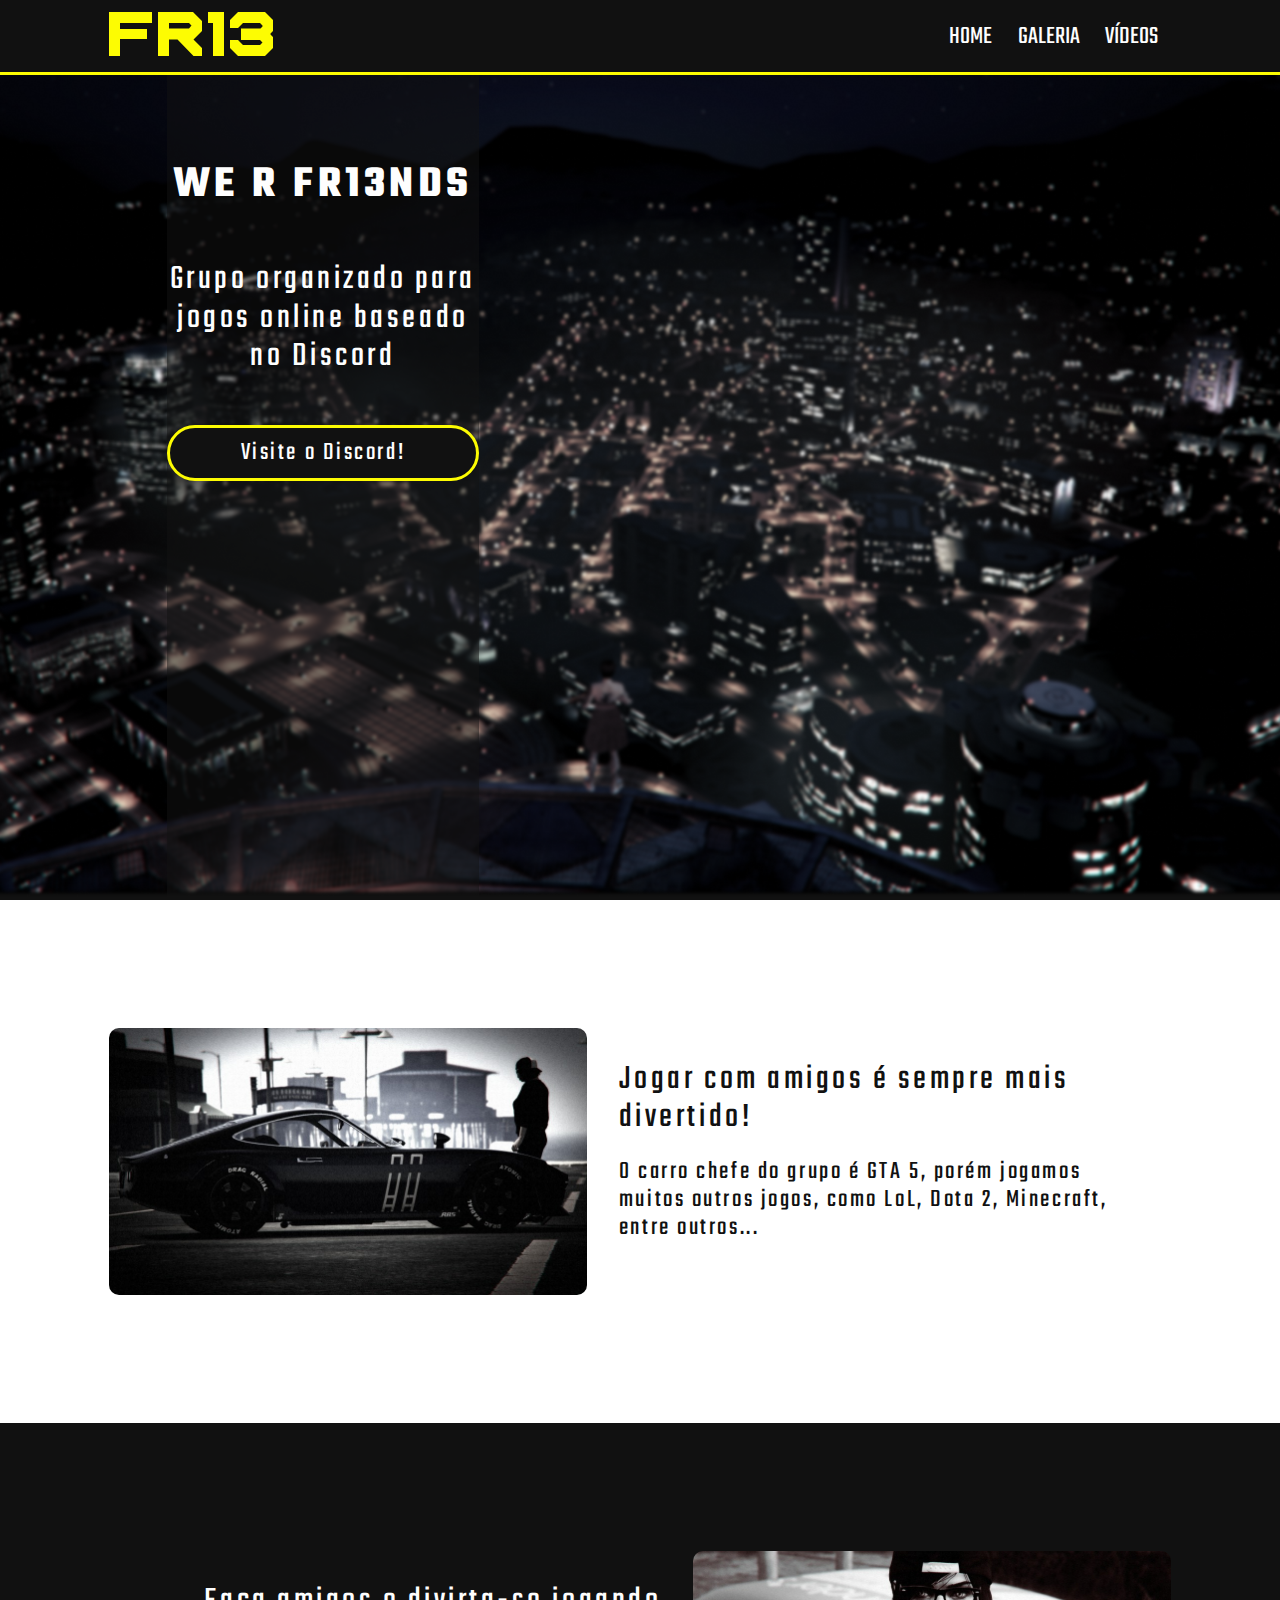
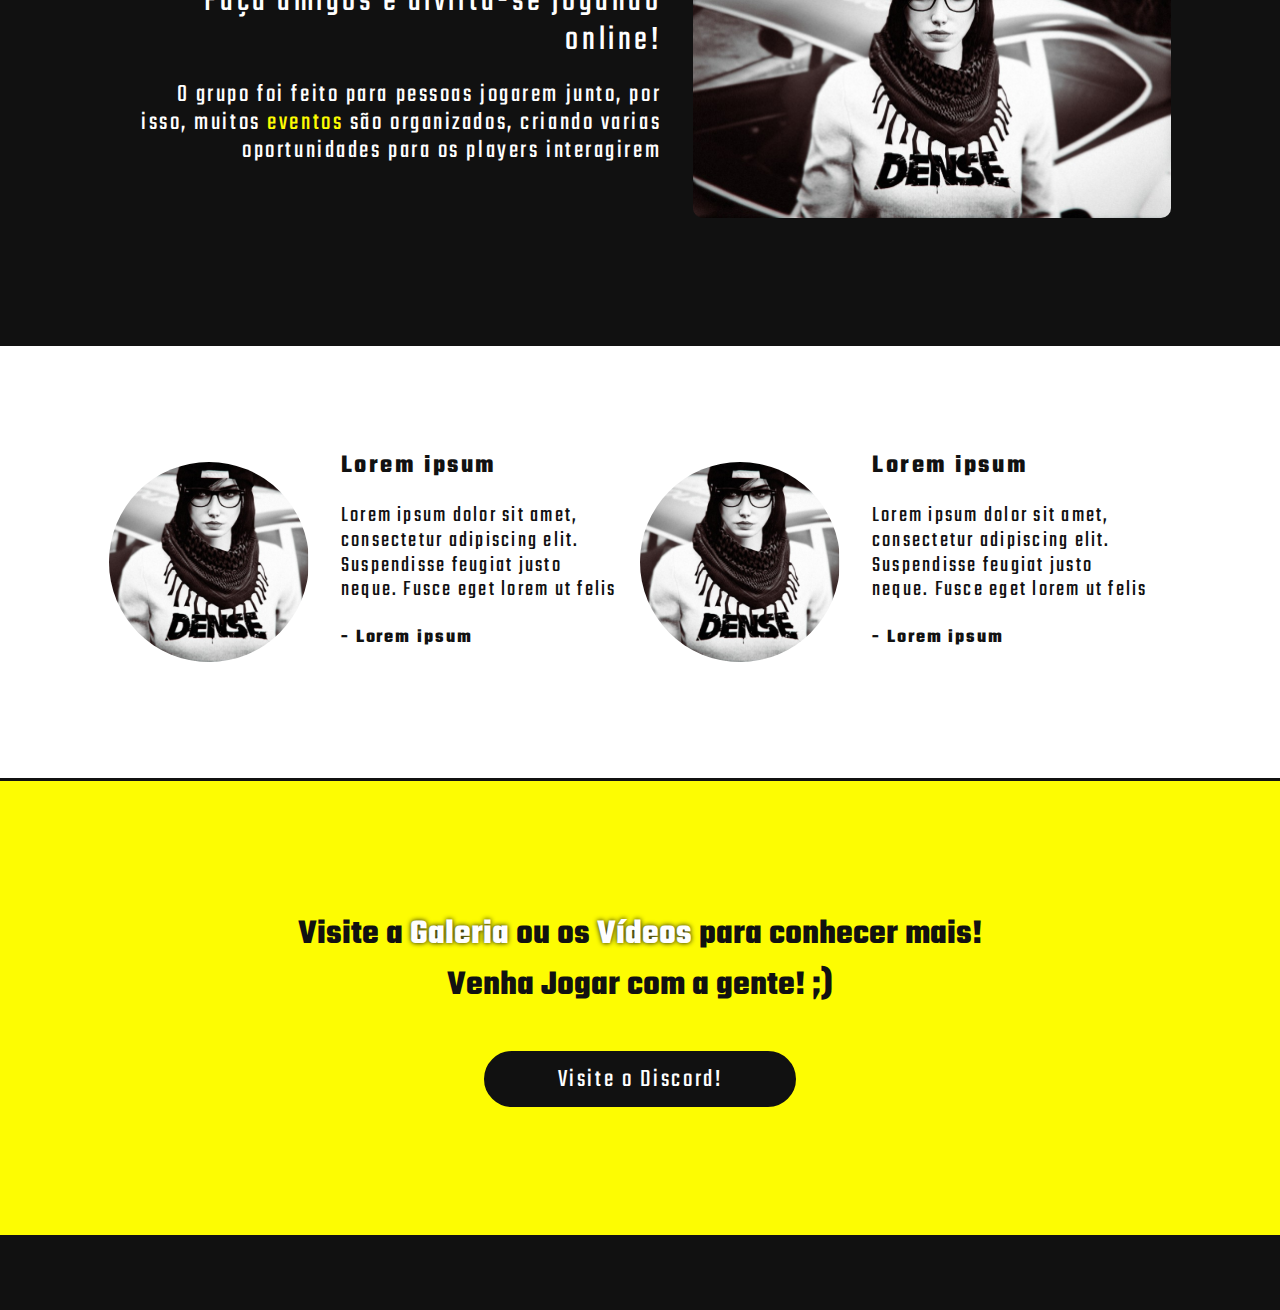
<file: index.html>
<!DOCTYPE html>
<html lang="pt-BR">
  <head>
    <meta charset="UTF-8" />
    <meta name="viewport" content="width=device-width, initial-scale=1.0" />
    <link
      rel="shortcut icon"
      href="/images/index-imgs/favicon.png"
      type="image/x-icon"
    />
    <link
      href="https://fonts.googleapis.com/css2?family=Teko:wght@400;700&display=swap"
      rel="stylesheet"
    />
    <link rel="stylesheet" href="/styles/css/style.css" />
    <title>FR13NDS</title>
  </head>
  <body>
    <header class="header is-mobile" id="header">
      <nav class="header__nav container flex-jcsb-aic" id="navbar">
        <a href="/index.html">
          <img src="/images/index-imgs/fr13-vector.svg" alt="Fr13ends logo" />
        </a>
        <div class="header__burg" id="burg-btn">
          <span></span>
          <span></span>
          <span></span>
        </div>
        <ul class="header__menu flex-jcsb-aic">
          <li><a href="/index.html" class="fs-med">Home</a></li>
          <li><a href="/galeria" class="fs-med">Galeria</a></li>
          <li><a href="/videos" class="fs-med">Vídeos</a></li>
        </ul>
      </nav>
      <section class="header__hero container">
        <div class="hero-txt flex-aic-fdc">
          <h1 class="fs-bigger">WE R FR13NDS</h1>
          <h2 class="fs-big">
            Grupo organizado para <br />jogos online baseado <br />no Discord
          </h2>
          <a
            class="fs-med button"
            href="https://discord.gg/D2QTAe2zX8"
            target="_blank"
            >Visite o Discord!</a
          >
        </div>
      </section>
    </header>

    <main>
      <section class="about container flex-aic">
        <img src="/images/gallery-imgs/city-alive11.png" alt="imagem carro" />
        <div class="about__txt">
          <h2 class="fs-big">Jogar com amigos é sempre mais divertido!</h2>
          <p class="fs-med">
            O carro chefe do grupo é GTA 5, porém jogamos muitos outros jogos,
            como LoL, Dota 2, Minecraft, entre outros...
          </p>
        </div>
      </section>
      <section class="about container flex-aic invert-section">
        <div class="about__txt">
          <h2 class="fs-big">Faça amigos e divirta-se jogando online!</h2>
          <p class="fs-med">
            O grupo foi feito para pessoas jogarem junto, por isso, muitos
            <a href="/videos">eventos</a> são organizados, criando varias
            oportunidades para os players interagirem
          </p>
        </div>
        <img src="/images/gallery-imgs/city-alive10.png" alt="imagem garota" />
      </section>
      <section class="testimonial container flex-jcsb-aic">
        <div class="testimonial__box flex-aic">
          <img src="/images/index-imgs/avatar.png" alt="avatar" />
          <div class="testimonial__txt">
            <p class="fs-med">Lorem ipsum</p>
            <p class="fs-small">
              Lorem ipsum dolor sit amet, consectetur adipiscing elit.
              Suspendisse feugiat justo neque. Fusce eget lorem ut felis
            </p>
            <p class="fs-smaller">- Lorem ipsum</p>
          </div>
        </div>
        <div class="testimonial__box flex-aic">
          <img src="/images/index-imgs/avatar.png" alt="avatar" />
          <div class="testimonial__txt">
            <p class="fs-med">Lorem ipsum</p>
            <p class="fs-small">
              Lorem ipsum dolor sit amet, consectetur adipiscing elit.
              Suspendisse feugiat justo neque. Fusce eget lorem ut felis
            </p>
            <p class="fs-smaller">- Lorem ipsum</p>
          </div>
        </div>
      </section>
    </main>

    <footer class="footer">
      <div class="footer__cta flex-aic-fdc flex-jcc">
        <h2 class="fs-big">
          Visite a <a href="/galeria">Galeria</a> ou os
          <a href="/videos">Vídeos</a> para conhecer mais!
        </h2>
        <h2 class="fs-big">Venha Jogar com a gente! ;)</h2>
        <a
          class="fs-med button btn-mod"
          href="https://discord.com/invite/D2QTAe2zX8"
          target="_blank"
          >Visite o Discord!</a
        >
      </div>
      <div class="footer__bar"></div>
    </footer>

    <script src="/js/main.js"></script>
  </body>
</html>
</file>
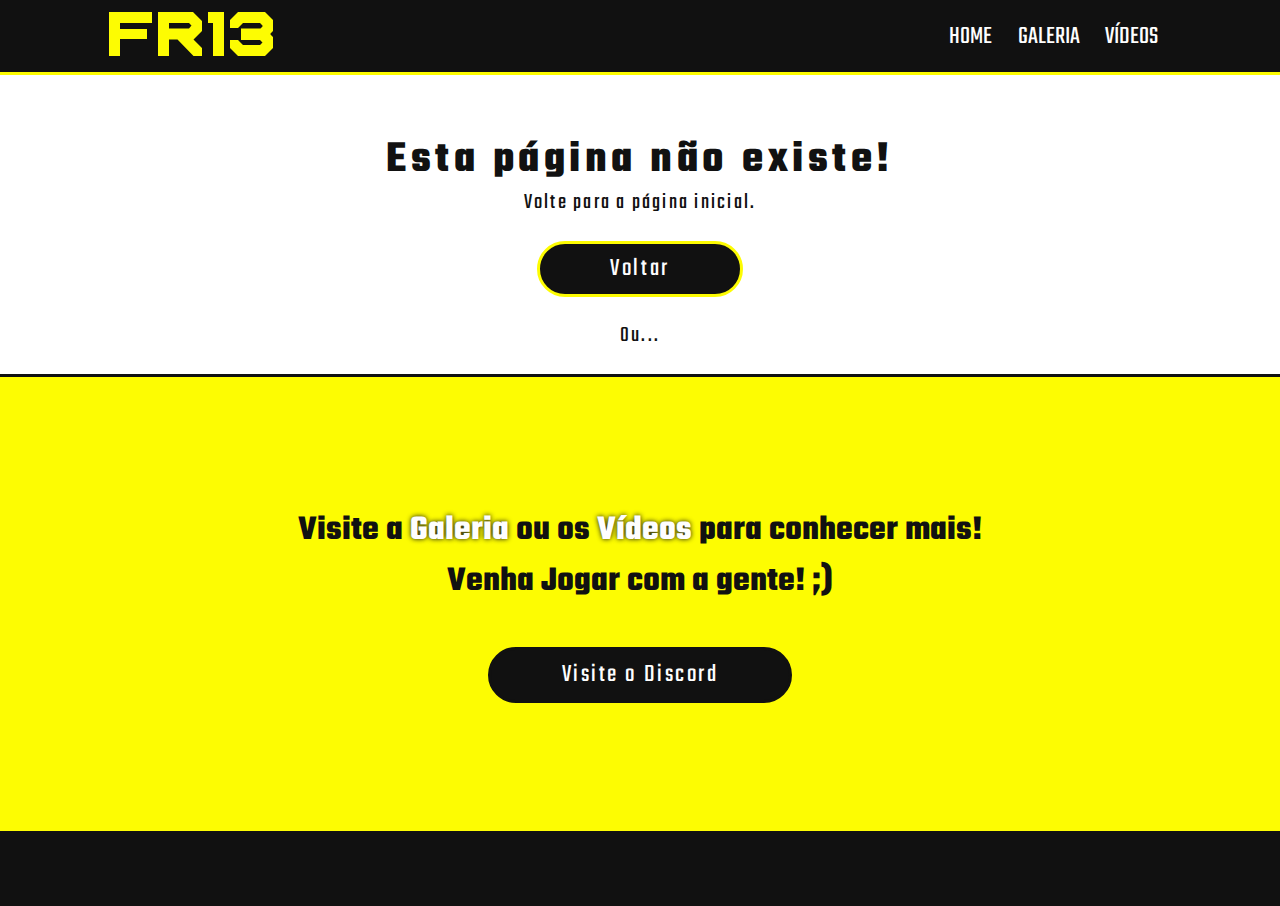
<file: 404error.html>
<!DOCTYPE html>
<html lang="pt-BR">
  <head>
    <meta charset="UTF-8" />
    <meta name="viewport" content="width=device-width, initial-scale=1.0" />
    <link
      rel="shortcut icon"
      href="/images/index-imgs/favicon.png"
      type="image/x-icon"
    />
    <link
      href="https://fonts.googleapis.com/css2?family=Teko:wght@400;700&display=swap"
      rel="stylesheet"
    />
    <link rel="stylesheet" href="/styles/css/style.css" />
    <title>FR13NDS</title>
  </head>
  <body>
    <header class="header is-mobile" id="header">
      <nav class="header__nav container flex-jcsb-aic" id="navbar">
        <a href="/index.html">
          <img src="/images/index-imgs/fr13-vector.svg" alt="Fr13ends logo" />
        </a>
        <div class="header__burg" id="burg-btn">
          <span></span>
          <span></span>
          <span></span>
        </div>
        <ul class="header__menu flex-jcsb-aic">
          <li><a href="/index.html" class="fs-med">Home</a></li>
          <li><a href="/gallery.html" class="fs-med">Galeria</a></li>
          <li><a href="/videos.html" class="fs-med">Vídeos</a></li>
        </ul>
      </nav>
    </header>

    <div class="gallery container flex-aic-fdc">
      <h1 class="fs-bigger">Esta página não existe!</h1>
      <p class="fs-small">Volte para a página inicial.</p>
      <a class="fs-med button" href="/index.html">Voltar</a>
      <p class="fs-small err-spc">Ou...</p>
    </div>

    <footer class="footer">
      <div class="footer__cta flex-aic-fdc flex-jcc">
        <h2 class="fs-big">
          Visite a <a href="/gallery.html">Galeria</a> ou os
          <a href="/videos.html">Vídeos</a> para conhecer mais!
        </h2>
        <h2 class="fs-big">Venha Jogar com a gente! ;)</h2>
        <a class="fs-med button btn-mod" href="#" target="_blank"
          >Visite o Discord</a
        >
      </div>
      <div class="footer__bar"></div>
    </footer>

    <script src="/js/main.js"></script>
  </body>
</html>
</file>
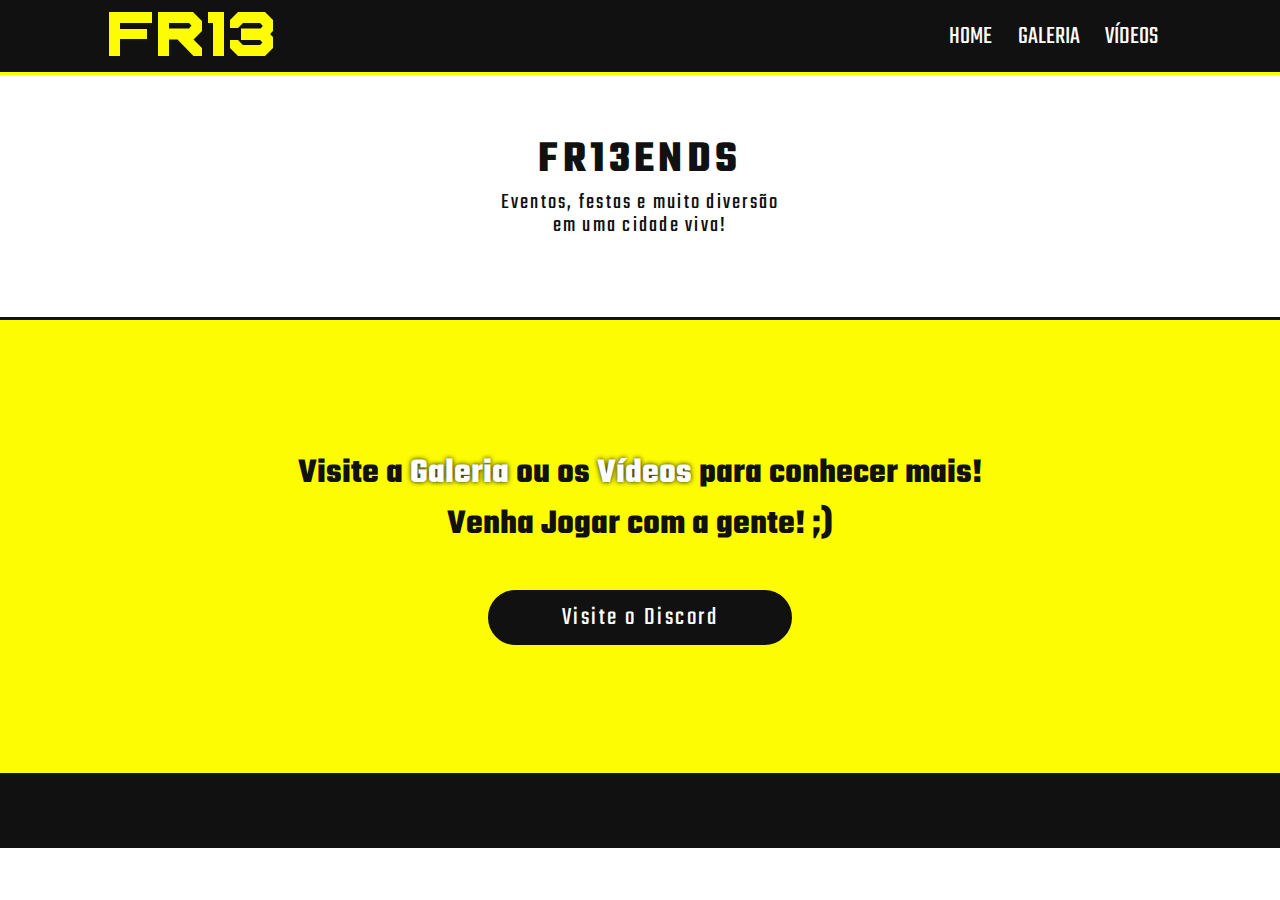
<file: gallery.html>
<!DOCTYPE html>
<html lang="pt-BR">
<head>
    <meta charset="UTF-8">
    <meta name="viewport" content="width=device-width, initial-scale=1.0">
    <link rel="shortcut icon" href="/images/index-imgs/favicon.png" type="image/x-icon">
    <link href="https://fonts.googleapis.com/css2?family=Teko:wght@400;700&display=swap" rel="stylesheet">
    <link rel="stylesheet" href="/styles/css/style.css">
    <title>FR13NDS</title>
</head>
<body>
    <header class="header is-mobile" id="header">
        <nav class="header__nav container flex-jcsb-aic" id="navbar">
            <a href="/index.html">
                <img src="/images/index-imgs/fr13-vector.svg" alt="Fr13ends logo">
            </a>
            <div class="header__burg" id="burg-btn">
                <span></span>
                <span></span>
                <span></span>
            </div>
            <ul class="header__menu flex-jcsb-aic">
                <li><a href="/index.html" class="fs-med">Home</a></li>
                <li><a href="/gallery.html" class="fs-med">Galeria</a></li>
                <li><a href="/videos.html" class="fs-med">Vídeos</a></li>
            </ul>
        </nav>
    </header>

    <div class="gallery container flex-aic-fdc">
        <h1 class="fs-bigger">FR13ENDS</h1>
        <p class="fs-small">Eventos, festas e muito diversão <br>em uma cidade viva!</p>
        <div class="gallery__grid" id="gallery-grid"></div>
    </div>

    <footer class="footer">
        <div class="footer__cta flex-aic-fdc flex-jcc">
            <h2 class="fs-big">Visite a <a href="/gallery.html">Galeria</a> ou os <a href="/videos.html">Vídeos</a> para conhecer mais!</h2>
            <h2 class="fs-big">Venha Jogar com a gente! ;)</h2>
            <button class="btn-mod fs-med">Visite o Discord</button>
        </div>
        <div class="footer__bar"></div>
    </footer>

    <script src="/js/main.js"></script>
    <script src="/js/gallery.js"></script>
</body>
</html>
</file>
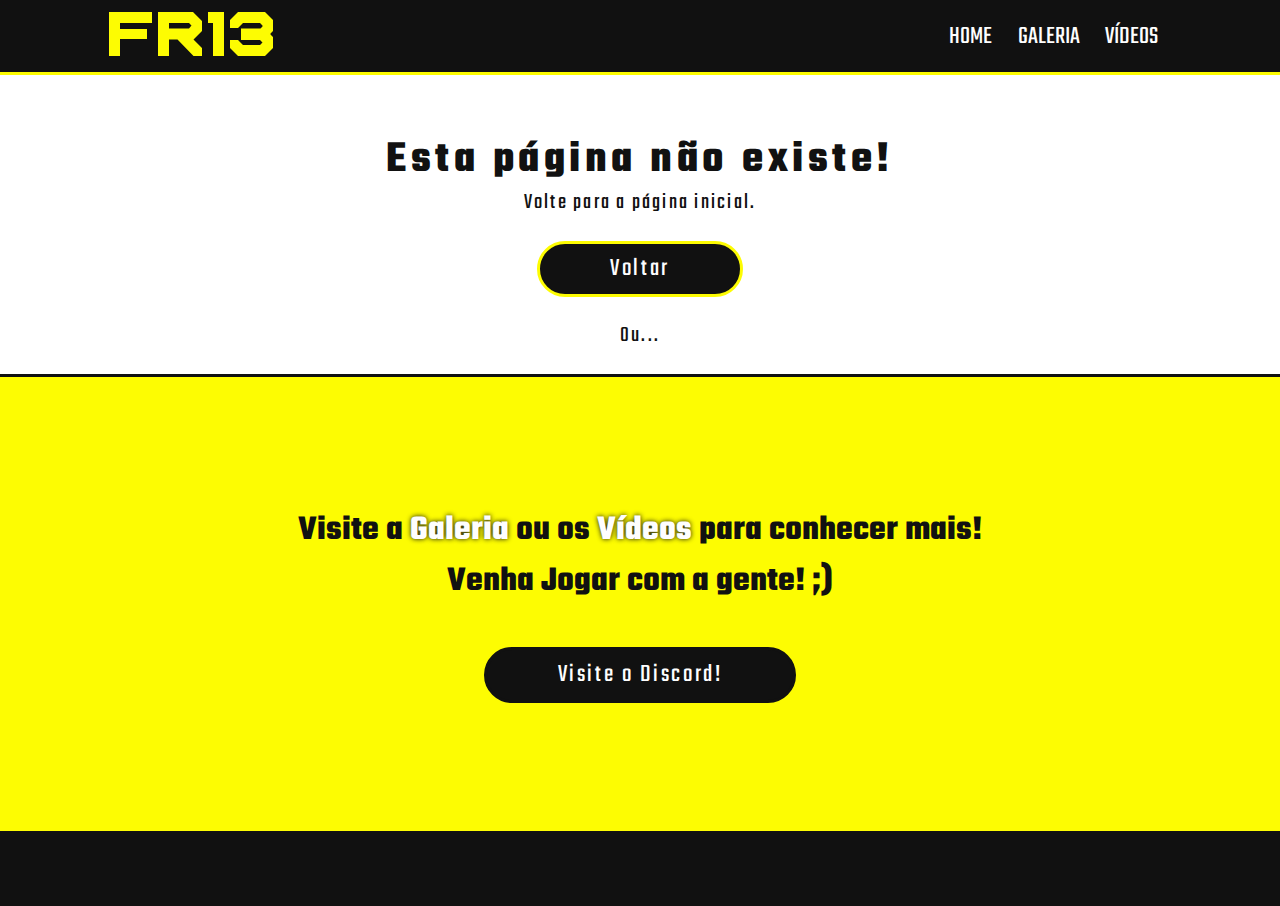
<file: pagina-nao-encontrada.html>
<!DOCTYPE html>
<html lang="pt-BR">
  <head>
    <meta charset="UTF-8" />
    <meta name="viewport" content="width=device-width, initial-scale=1.0" />
    <link
      rel="shortcut icon"
      href="/images/index-imgs/favicon.png"
      type="image/x-icon"
    />
    <link
      href="https://fonts.googleapis.com/css2?family=Teko:wght@400;700&display=swap"
      rel="stylesheet"
    />
    <link rel="stylesheet" href="/styles/css/style.css" />
    <title>FR13NDS</title>
  </head>
  <body>
    <header class="header is-mobile" id="header">
      <nav class="header__nav container flex-jcsb-aic" id="navbar">
        <a href="/index.html">
          <img src="/images/index-imgs/fr13-vector.svg" alt="Fr13ends logo" />
        </a>
        <div class="header__burg" id="burg-btn">
          <span></span>
          <span></span>
          <span></span>
        </div>
        <ul class="header__menu flex-jcsb-aic">
          <li><a href="/index.html" class="fs-med">Home</a></li>
          <li><a href="/galeria" class="fs-med">Galeria</a></li>
          <li><a href="/videos" class="fs-med">Vídeos</a></li>
        </ul>
      </nav>
    </header>

    <div class="gallery container flex-aic-fdc">
      <h1 class="fs-bigger">Esta página não existe!</h1>
      <p class="fs-small">Volte para a página inicial.</p>
      <a class="fs-med button" href="/index.html">Voltar</a>
      <p class="fs-small err-spc">Ou...</p>
    </div>

    <footer class="footer">
      <div class="footer__cta flex-aic-fdc flex-jcc">
        <h2 class="fs-big">
          Visite a <a href="/galeria">Galeria</a> ou os
          <a href="/videos">Vídeos</a> para conhecer mais!
        </h2>
        <h2 class="fs-big">Venha Jogar com a gente! ;)</h2>
        <a
          class="fs-med button btn-mod"
          href="https://discord.com/invite/D2QTAe2zX8"
          target="_blank"
          >Visite o Discord!</a
        >
      </div>
      <div class="footer__bar"></div>
    </footer>

    <script src="/js/main.js"></script>
  </body>
</html>
</file>
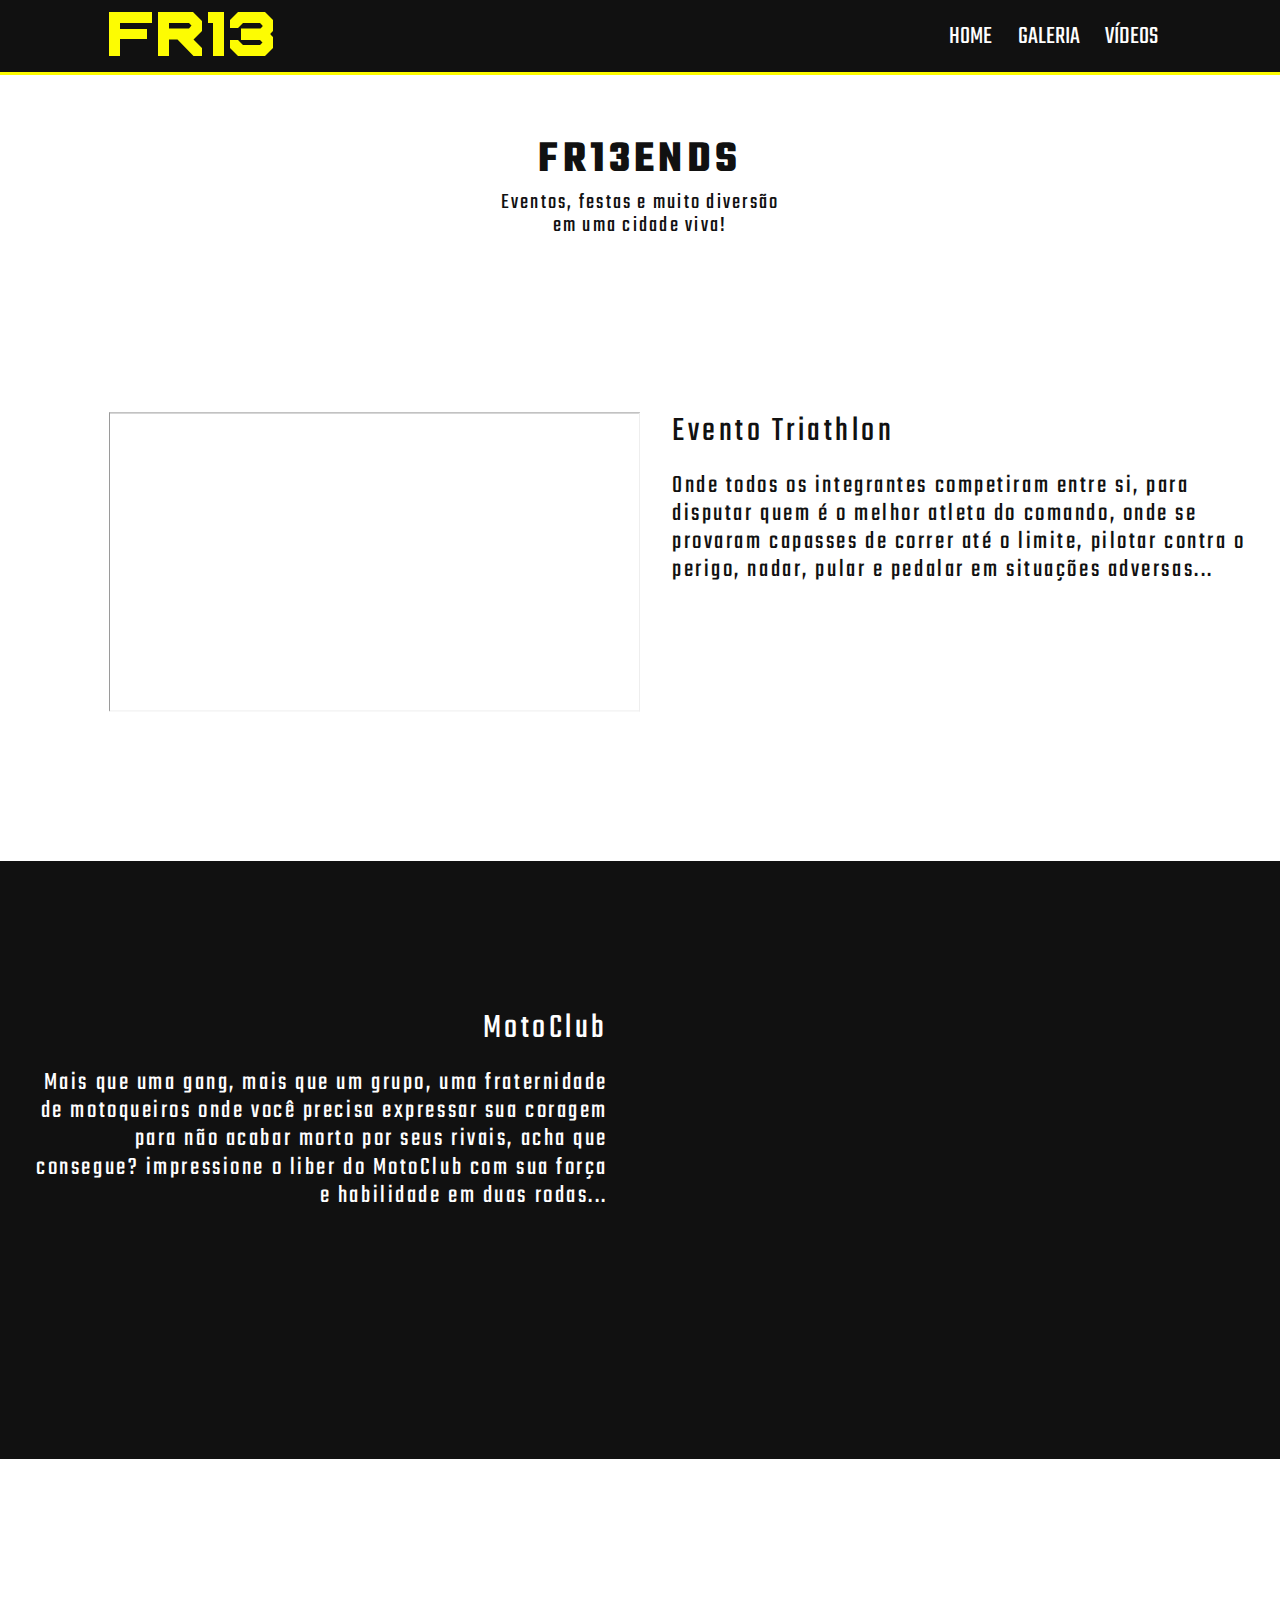
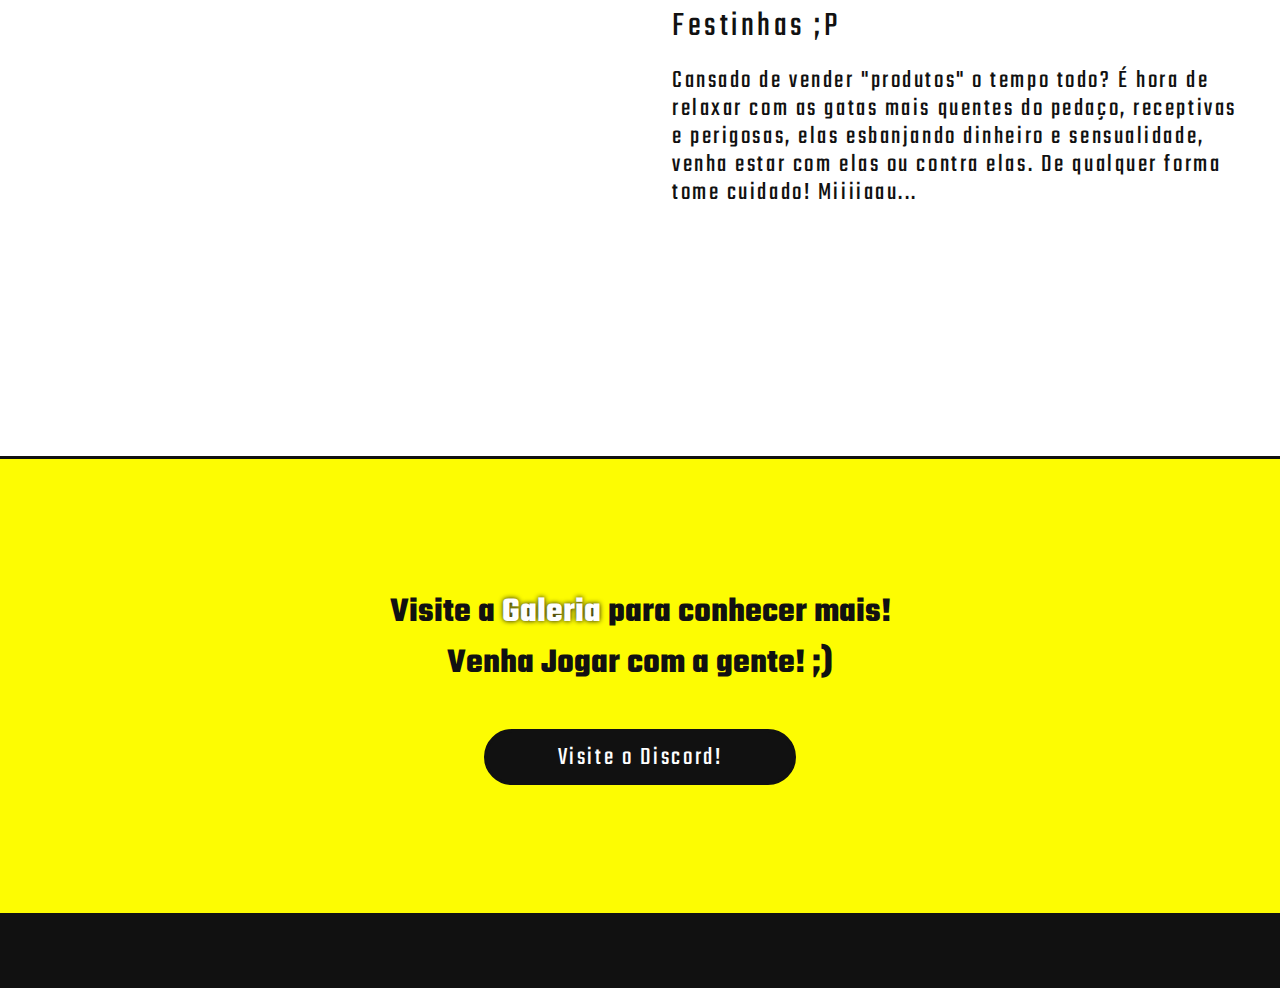
<file: videos.html>
<!DOCTYPE html>
<html lang="pt-BR">
  <head>
    <meta charset="UTF-8" />
    <meta name="viewport" content="width=device-width, initial-scale=1.0" />
    <link
      rel="shortcut icon"
      href="/images/index-imgs/favicon.png"
      type="image/x-icon"
    />
    <link
      href="https://fonts.googleapis.com/css2?family=Teko:wght@400;700&display=swap"
      rel="stylesheet"
    />
    <link rel="stylesheet" href="/styles/css/style.css" />
    <title>FR13NDS</title>
  </head>
  <body>
    <header class="header is-mobile" id="header">
      <nav class="header__nav container flex-jcsb-aic" id="navbar">
        <a href="/index.html">
          <img src="/images/index-imgs/fr13-vector.svg" alt="Fr13ends logo" />
        </a>
        <div class="header__burg" id="burg-btn">
          <span></span>
          <span></span>
          <span></span>
        </div>
        <ul class="header__menu flex-jcsb-aic">
          <li><a href="/index.html" class="fs-med">Home</a></li>
          <li><a href="/galeria" class="fs-med">Galeria</a></li>
          <li><a href="/videos" class="fs-med">Vídeos</a></li>
        </ul>
      </nav>
    </header>

    <div class="gallery container flex-aic-fdc">
      <h1 class="fs-bigger">FR13ENDS</h1>
      <p class="fs-small">
        Eventos, festas e muito diversão <br />em uma cidade viva!
      </p>
    </div>

    <main>
      <section class="video-box container">
        <div class="video-box__iframe-box">
          <iframe
            width="560"
            height="315"
            src="https://www.youtube.com/embed/bSn06po4SDU"
            frameborder="1"
            allow="accelerometer; autoplay; clipboard-write; encrypted-media; gyroscope; picture-in-picture"
            allowfullscreen
          ></iframe>
        </div>
        <div class="about__txt ta-c txt-adj">
          <h2 class="fs-big">Evento Triathlon</h2>
          <p class="fs-med">
            Onde todos os integrantes competiram entre si, para disputar quem é
            o melhor atleta do comando, onde se provaram capasses de correr até
            o limite, pilotar contra o perigo, nadar, pular e pedalar em
            situações adversas...
          </p>
        </div>
      </section>

      <section class="video-box container invert-section">
        <div class="about__txt ta-c txt-adj">
          <h2 class="fs-big">MotoClub</h2>
          <p class="fs-med">
            Mais que uma gang, mais que um grupo, uma fraternidade de
            motoqueiros onde você precisa expressar sua coragem para não acabar
            morto por seus rivais, acha que consegue? impressione o liber do
            MotoClub com sua força e habilidade em duas rodas...
          </p>
        </div>
        <div class="video-box__iframe-box ta-l">
          <iframe
            width="560"
            height="315"
            src="https://www.youtube.com/embed/0nmMMc-XxvU"
            frameborder="0"
            allow="accelerometer; autoplay; clipboard-write; encrypted-media; gyroscope; picture-in-picture"
            allowfullscreen
          ></iframe>
        </div>
      </section>

      <section class="video-box container pd-t">
        <div class="video-box__iframe-box">
          <iframe
            width="560"
            height="315"
            src="https://www.youtube.com/embed/0M7DU5tKjxM"
            frameborder="0"
            allow="accelerometer; autoplay; clipboard-write; encrypted-media; gyroscope; picture-in-picture"
            allowfullscreen
          ></iframe>
        </div>
        <div class="about__txt ta-c txt-adj">
          <h2 class="fs-big">Festinhas ;P</h2>
          <p class="fs-med">
            Cansado de vender "produtos" o tempo todo? É hora de relaxar com as
            gatas mais quentes do pedaço, receptivas e perigosas, elas
            esbanjando dinheiro e sensualidade, venha estar com elas ou contra
            elas. De qualquer forma tome cuidado! Miiiiaau...
          </p>
        </div>
      </section>
    </main>

    <footer class="footer adjust-footer">
      <div class="footer__cta flex-aic-fdc flex-jcc">
        <h2 class="fs-big">
          Visite a <a href="/galeria">Galeria</a> para conhecer mais!
        </h2>
        <h2 class="fs-big">Venha Jogar com a gente! ;)</h2>
        <a
          class="fs-med button btn-mod"
          href="https://discord.com/invite/D2QTAe2zX8"
          target="_blank"
          >Visite o Discord!</a
        >
      </div>
      <div class="footer__bar"></div>
    </footer>

    <script src="/js/main.js"></script>
  </body>
</html>
</file>
<file: styles/css/style.css>
* {
  margin: 0;
  padding: 0;
  -webkit-box-sizing: border-box;
          box-sizing: border-box;
  font-family: "Teko", sans-serif;
}

html,
body {
  overflow-x: hidden;
}

body {
  position: relative;
  width: 100vw;
  font-size: 62.5%;
  color: #111111;
}

a {
  text-decoration: none;
  color: #fefefe;
}

ul {
  list-style: none;
}

.lock-screen {
  overflow-y: hidden;
}

.err-spc {
  margin-top: 1.75rem;
}

button,
.button {
  cursor: pointer;
  background-color: #111111;
  padding: 0.25em 2.75em;
  border: 3px solid #fdfc02;
  border-radius: 2em;
  letter-spacing: 0.1em;
  color: #fefefe;
}

button:hover,
.button:hover {
  background-color: #fdfc02;
  border-color: #111111;
  color: #111111;
}

.btn-mod {
  border-color: #111111;
}

.btn-mod:hover {
  background-color: #fefefe;
  border-color: #111111;
  color: #111111;
}

@media screen and (max-width: 1600px) {
  button {
    font-size: 1.8rem;
  }
}

@media screen and (max-width: 550px) {
  button {
    border-width: 3px;
  }
}

.fs-bigger {
  font-size: 4.8rem;
}

.fs-big {
  font-size: 3.6rem;
}

.fs-med {
  font-size: 2.2rem;
}

.fs-small {
  font-size: 1.8rem;
}

.fs-smaller {
  font-size: 1.6rem;
}

@media screen and (max-width: 1600px) {
  .fs-bigger {
    font-size: 3.6rem;
  }
  .fs-big {
    font-size: 2.8rem;
  }
  .fs-med {
    font-size: 1.8rem;
  }
  .fs-small {
    font-size: 1.6rem;
  }
  .fs-smaller {
    font-size: 1.4rem;
  }
}

@media screen and (max-width: 1350px) {
  .fs-bigger {
    font-size: 2.8rem;
  }
  .fs-big {
    font-size: 2.2rem;
  }
  .fs-med {
    font-size: 1.6rem;
  }
  .fs-small {
    font-size: 1.4rem;
  }
  .fs-smaller {
    font-size: 1.2rem;
  }
}

@media screen and (max-width: 1175px) {
  .fs-bigger {
    font-size: 2.2rem;
  }
  .fs-big {
    font-size: 1.8rem;
  }
  .fs-med {
    font-size: 1.4rem;
  }
  .fs-small {
    font-size: 1.2rem;
  }
  .fs-smaller {
    font-size: 1rem;
  }
}

@media screen and (max-width: 700px) {
  .fs-bigger {
    font-size: 2rem;
  }
  .fs-big {
    font-size: 1.4rem;
  }
  .fs-med {
    font-size: 1rem;
  }
  .fs-small {
    font-size: 0.8rem;
  }
  .fs-smaller {
    font-size: 0.6rem;
  }
}

.container {
  padding-left: 8.5%;
  padding-right: 8.5%;
}

@media screen and (max-width: 975px) {
  .container {
    padding-left: 2.5%;
    padding-right: 2.5%;
  }
}

.flex-jcsb-aic {
  display: -webkit-box;
  display: -ms-flexbox;
  display: flex;
  -webkit-box-pack: justify;
      -ms-flex-pack: justify;
          justify-content: space-between;
  -webkit-box-align: center;
      -ms-flex-align: center;
          align-items: center;
}

.flex-aic-fdc {
  display: -webkit-box;
  display: -ms-flexbox;
  display: flex;
  -webkit-box-orient: vertical;
  -webkit-box-direction: normal;
      -ms-flex-direction: column;
          flex-direction: column;
  -webkit-box-align: center;
      -ms-flex-align: center;
          align-items: center;
}

.flex-aic {
  display: -webkit-box;
  display: -ms-flexbox;
  display: flex;
  -webkit-box-align: center;
      -ms-flex-align: center;
          align-items: center;
}

.flex-jcc {
  display: -webkit-box;
  display: -ms-flexbox;
  display: flex;
  -webkit-box-pack: center;
      -ms-flex-pack: center;
          justify-content: center;
}

.flex-1 {
  -webkit-box-flex: 1;
      -ms-flex: 1;
          flex: 1;
}

.header__nav {
  background-color: #111111;
  width: 100%;
  height: 75px;
  border-bottom: 3px solid #fdfc02;
  -webkit-transition: -webkit-transform 0.5s ease-in-out;
  transition: -webkit-transform 0.5s ease-in-out;
  transition: transform 0.5s ease-in-out;
  transition: transform 0.5s ease-in-out, -webkit-transform 0.5s ease-in-out;
}

.header__menu {
  -webkit-transition: all 0.3s ease-in-out;
  transition: all 0.3s ease-in-out;
}

.header__menu li:hover a {
  color: #fdfc02;
}

.header__menu li a {
  display: block;
  padding: 0 0.5em;
  text-transform: uppercase;
  color: #fefefe;
  -webkit-transition: color 0.3s ease-in-out;
  transition: color 0.3s ease-in-out;
}

.header__burg {
  display: none;
  cursor: pointer;
  width: 30px;
  height: 30px;
  position: relative;
}

.header__burg span {
  background-color: #fefefe;
  display: block;
  width: 100%;
  height: 20%;
  -webkit-transition: all 0.3s ease-in-out;
  transition: all 0.3s ease-in-out;
}

.header__burg span:nth-child(2) {
  margin: 20% 0;
}

.header__hero {
  background-color: #111111;
  background-image: url(/images/index-imgs/hero-img-b.png);
  background-size: cover;
  background-position: center center;
  background-repeat: no-repeat;
  width: 100%;
  height: calc(100vh - 75px);
  border-bottom: 3px solid #111111;
}

.header__hero .hero-txt {
  background-color: rgba(17, 17, 17, 0.5);
  width: -webkit-fit-content;
  width: -moz-fit-content;
  width: fit-content;
  height: 100%;
  margin-left: 5.5%;
}

.header__hero .hero-txt h1,
.header__hero .hero-txt h2 {
  font-weight: normal;
  color: #fefefe;
  letter-spacing: 0.1em;
}

.header__hero .hero-txt h1 {
  margin-top: 25%;
  font-weight: 700;
}

.header__hero .hero-txt h2 {
  padding: 2.75rem 0 3rem;
  line-height: 1.1;
  text-align: center;
}

@media screen and (max-width: 550px) {
  .header__hero {
    display: -webkit-box;
    display: -ms-flexbox;
    display: flex;
    -webkit-box-pack: center;
        -ms-flex-pack: center;
            justify-content: center;
  }
  .header__hero .hero-txt {
    margin-left: 0;
  }
}

@media screen and (max-width: 550px) {
  .is-mobile .header__nav {
    position: fixed;
    top: 0;
    z-index: 1;
  }
  .is-mobile .header__hero {
    padding-top: 75px;
    height: 100vh;
  }
  .is-mobile .header__menu {
    -webkit-box-orient: vertical;
    -webkit-box-direction: normal;
        -ms-flex-direction: column;
            flex-direction: column;
    -webkit-box-pack: left;
        -ms-flex-pack: left;
            justify-content: left;
    background-color: #fefefe;
    position: fixed;
    top: 75px;
    right: -250px;
    width: 250px;
    height: calc(100% - 75px);
  }
  .is-mobile .header__menu li {
    padding: 2rem 2rem 1rem;
  }
  .is-mobile .header__menu li a {
    font-size: 2.2rem;
    color: #111111;
  }
  .is-mobile .header__menu li:nth-child(2) {
    padding: 1rem 2rem;
  }
  .is-mobile .header__menu li:last-child {
    padding: 1rem 2rem 2rem;
  }
  .btn-active .header__menu {
    -webkit-transform: translateX(-100%);
            transform: translateX(-100%);
  }
  .btn-active .header__burg :first-child {
    background-color: #fdfc02;
    -webkit-transform: rotate(45deg) translate(7px, 10px);
            transform: rotate(45deg) translate(7px, 10px);
  }
  .btn-active .header__burg :nth-child(2) {
    opacity: 0;
  }
  .btn-active .header__burg :last-child {
    background-color: #fdfc02;
    -webkit-transform: rotate(-45deg) translate(7px, -10px);
            transform: rotate(-45deg) translate(7px, -10px);
  }
  .header__burg {
    display: block;
  }
  .nav-animation {
    -webkit-transform: translateY(-75px);
            transform: translateY(-75px);
  }
}

.about {
  padding-top: 10%;
  padding-bottom: 10%;
}

.about img {
  max-width: 785px;
  width: 45%;
  border-radius: 1em;
}

.about__txt h2,
.about__txt p {
  padding: 0 5rem 2.75rem;
  color: #111111;
  letter-spacing: 0.1em;
  line-height: 1.1;
}

.about__txt h2 {
  font-weight: normal;
}

.invert-section {
  background-color: #111111;
  text-align: right;
}

.invert-section h2,
.invert-section p {
  color: #fefefe;
}

.invert-section a {
  color: #fdfc02;
}

@media screen and (max-width: 1350px) {
  .about__txt h2,
  .about__txt p {
    padding: 0 2rem 1.25rem;
  }
}

@media screen and (max-width: 550px) {
  .about {
    -webkit-box-orient: vertical;
    -webkit-box-direction: normal;
        -ms-flex-direction: column;
            flex-direction: column;
    text-align: center;
  }
  .about :last-child {
    -webkit-box-orient: vertical;
    -webkit-box-direction: reverse;
        -ms-flex-direction: column-reverse;
            flex-direction: column-reverse;
  }
  .about img {
    width: 80%;
  }
  .about__txt h2 {
    padding-top: 2rem;
  }
}

.testimonial__box {
  padding-top: 10%;
  padding-bottom: 10%;
}

.testimonial img {
  border-radius: 50%;
}

.testimonial__txt {
  padding-left: 2rem;
  padding-right: 1rem;
}

.testimonial__txt p {
  letter-spacing: 0.1em;
  line-height: 1.1;
  padding-bottom: 1.5rem;
  color: #111111;
}

.testimonial__txt :first-child,
.testimonial__txt :last-child {
  font-weight: 700;
}

@media screen and (max-width: 1600px) {
  .testimonial img {
    width: 200px;
  }
}

@media screen and (max-width: 1175px) {
  .testimonial img {
    width: 150px;
  }
}

@media screen and (max-width: 975px) {
  .testimonial {
    -ms-flex-wrap: wrap;
        flex-wrap: wrap;
  }
  .testimonial__box:first-child {
    padding-bottom: 2.5%;
  }
  .testimonial__box:last-child {
    padding-top: 2.5%;
  }
}

@media screen and (max-width: 375px) {
  .testimonial img {
    width: 100px;
  }
  .testimonial__txt {
    padding-left: 1rem;
    padding-right: 0;
  }
  .testimonial__txt p {
    padding-bottom: 0.5rem;
  }
}

.footer__cta {
  background-color: #fdfc02;
  padding-top: 10%;
  padding-bottom: 10%;
  border-top: 3px solid #111111;
}

.footer__cta :first-child {
  padding-bottom: 0;
}

.footer__cta h2 {
  padding-bottom: 2.5rem;
  color: #111111;
  text-align: center;
}

.footer__cta h2 a {
  color: #fefefe;
  text-shadow: 0 0 5px #111111;
}

.footer__bar {
  background-color: #111111;
  width: 100%;
  height: 75px;
}

.gallery h1,
.gallery p {
  letter-spacing: 0.1em;
}

.gallery h1 {
  padding-top: 5%;
}

.gallery p {
  text-align: center;
  padding: 0 0 2.5%;
  line-height: 1;
}

.gallery__grid {
  padding-bottom: 5%;
  max-width: 1750px;
  width: 100%;
  display: -ms-grid;
  display: grid;
  gap: 1rem;
  -ms-grid-columns: auto;
      grid-template-columns: auto;
  grid-auto-rows: 250px;
}

.gallery__grid div {
  cursor: pointer;
  background-position: top center;
  background-repeat: no-repeat;
  background-size: cover;
}

.gallery__grid div:hover {
  -webkit-transform: scale(1.025);
          transform: scale(1.025);
  -webkit-box-shadow: 0 0 10px rgba(17, 17, 17, 0.5);
          box-shadow: 0 0 10px rgba(17, 17, 17, 0.5);
}

.gallery__show-img {
  display: none;
  -ms-flex-wrap: wrap;
      flex-wrap: wrap;
  position: fixed;
  top: 0;
  background-color: rgba(17, 17, 17, 0.5);
  width: 100vw;
  height: 100vh;
}

.gallery__show-img .img-display {
  background-position: center;
  background-size: contain;
  background-repeat: no-repeat;
  max-width: 85%;
  max-height: 85%;
  border: 5px solid #fdfc02;
}

.gallery__show-img .btn-l,
.gallery__show-img .btn-r {
  cursor: pointer;
  position: absolute;
  top: 45%;
  background-color: #fdfc02;
  width: 50px;
  height: 75px;
  margin: 25px;
  -webkit-transition: background-color 0.25s ease-in-out;
  transition: background-color 0.25s ease-in-out;
}

.gallery__show-img .btn-l:hover,
.gallery__show-img .btn-r:hover {
  background-color: #fefefe;
}

.gallery__show-img .btn-l {
  left: 0;
}

.gallery__show-img .btn-r {
  right: 0;
}

.gallery__show-img .arrow-c {
  cursor: pointer;
  position: absolute;
  top: 0;
  right: 0;
  background-color: #fdfc02;
  width: 75px;
  height: 75px;
  font-size: 50px;
  line-height: 75px;
  text-align: center;
  -webkit-transition: background-color 0.25s ease-in-out;
  transition: background-color 0.25s ease-in-out;
}

.gallery__show-img .arrow-c:hover {
  background-color: #fefefe;
}

@media screen and (max-width: 550px) {
  .gallery {
    padding-top: 75px;
  }
  .btn-l,
  .btn-r {
    display: none;
  }
}

@media screen and (min-width: 650px) {
  .card-wide {
    grid-column: span 2 / auto;
  }
  .card-small {
    grid-row: span 1 / auto;
  }
  .card-tall {
    grid-row: span 2 / auto;
  }
  .card-big {
    grid-row: span 2 / auto;
    grid-column: span 2 / auto;
  }
}

@media screen and (min-width: 1551px) {
  .gallery__grid {
    -ms-grid-columns: (15.5%)[auto-fit];
        grid-template-columns: repeat(auto-fit, 15.5%);
  }
}

@media screen and (max-width: 1550px) {
  .gallery__grid {
    -ms-grid-columns: (23%)[auto-fit];
        grid-template-columns: repeat(auto-fit, 23%);
  }
}

@media screen and (max-width: 650px) {
  .gallery__grid {
    -ms-grid-columns: (100%)[auto-fit];
        grid-template-columns: repeat(auto-fit, 100%);
  }
}

.video-box {
  position: relative;
  width: 100%;
}

.video-box__iframe-box {
  position: relative;
  padding-bottom: 56.25%;
  /* 16:9 */
  width: 100%;
  -webkit-transform: translateX(-25%) scale(0.5);
          transform: translateX(-25%) scale(0.5);
  z-index: 0;
}

.video-box__iframe-box iframe {
  position: absolute;
  width: 100%;
  height: 100%;
}

.video-box.invert-section .video-box__iframe-box {
  z-index: 0;
}

.video-box.invert-section .about__txt {
  left: 0;
  top: 25%;
}

.video-box .about__txt {
  position: absolute;
  right: 0;
  top: 25%;
  width: 50%;
}

@media screen and (max-width: 850px) {
  .txt-adj .fs-big {
    font-size: 1.4rem;
  }
  .txt-adj .fs-med {
    font-size: 1rem;
  }
}

@media screen and (max-width: 550px) {
  .video-box {
    -webkit-transform: translateY(75px);
            transform: translateY(75px);
    -webkit-box-orient: vertical;
    -webkit-box-direction: normal;
        -ms-flex-direction: column;
            flex-direction: column;
    padding-bottom: 10%;
  }
  .video-box__iframe-box {
    -webkit-transform: translateX(0) scale(1);
            transform: translateX(0) scale(1);
  }
  .video-box .about__txt {
    position: relative;
    width: 100%;
  }
  .video-box .video-box__iframe-box {
    z-index: 0;
  }
  .ta-c {
    text-align: center;
  }
  .ta-l {
    text-align: left;
  }
  .pd-t {
    padding-top: 10%;
  }
  .adjust-footer {
    margin-top: 20%;
  }
}
/*# sourceMappingURL=style.css.map */
</file>
